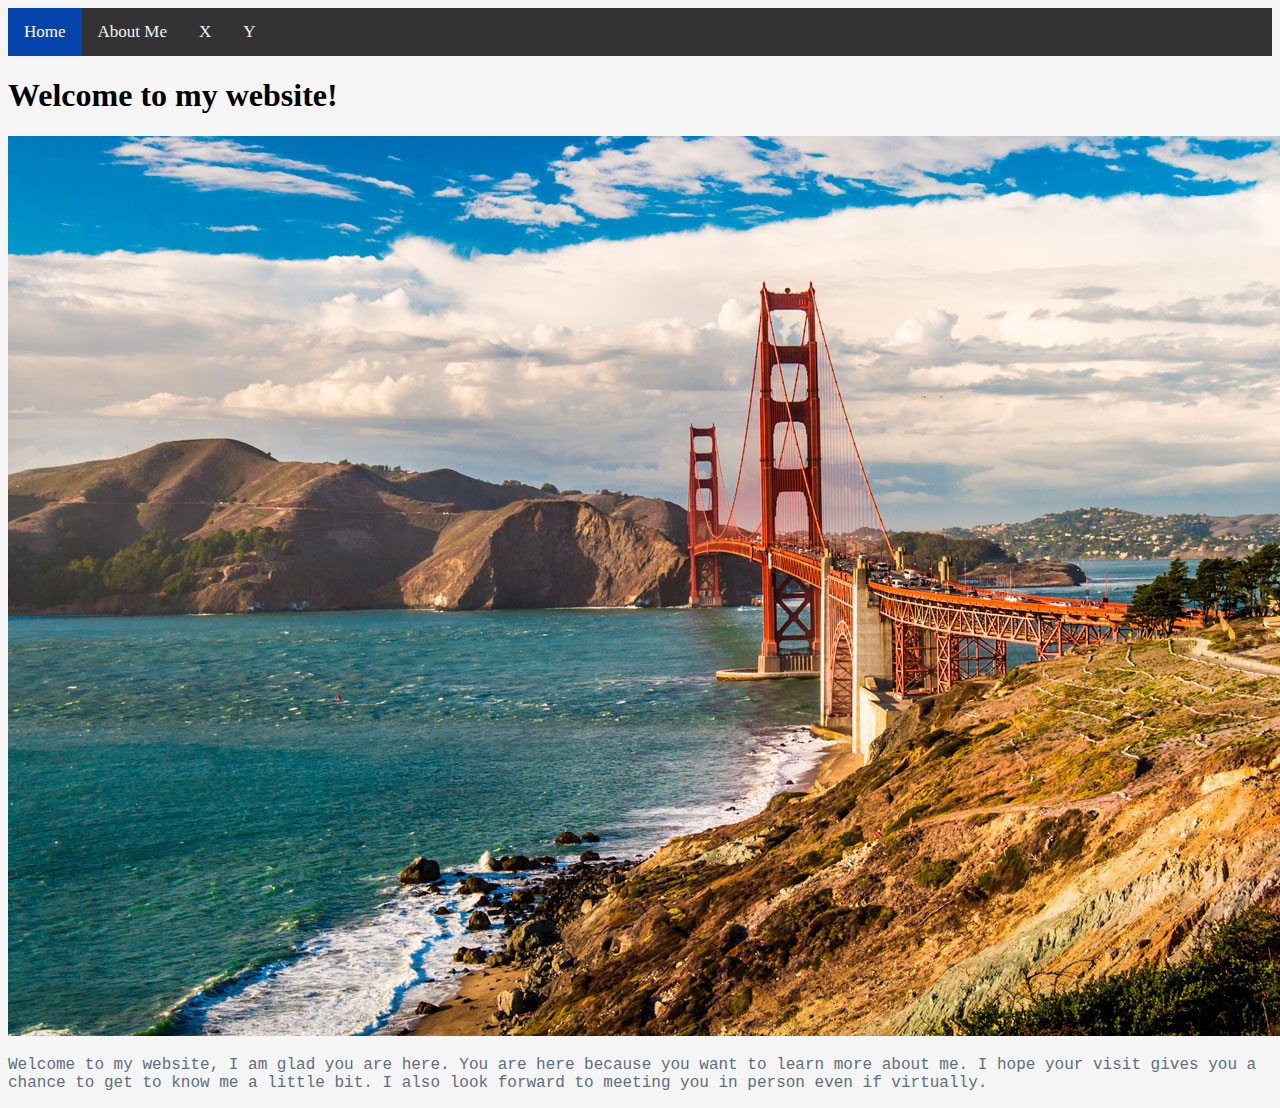
<file: index.html>
<!DOCTYPE html>
<html lang="en">
  <head>
    <title>Home Page</title>
    <link rel="stylesheet" href="style.css">
 <div class="topnav">
  <a class="active" href="HTLM_homepage.html">Home</a>
  <a href="HTML_aboutme.html">About Me</a>
  <a href="#about">X</a>
  <a href="#contact">Y</a>
 </div>


  </head>
  <body class="b1">
    <h1>Welcome to my website!</h1>
    <img src = "cal.png">
    <p class = "p1"> Welcome to my website, I am glad you are here. You are here because you want to learn more about me. I hope your visit gives you a chance to get to know me a little bit. I also look forward to meeting you in person even if virtually.</p>
      </body>
</html>
</file>
<file: style.css>
.p1 {
  font-family: "Lucida Console", "Courier New", monospace;
  color: #616D7E
}
.b1 {
background-color: #F5F5F5;
}

/* Add a black background color to the top navigation */
.topnav {
  background-color: #333;
  overflow: hidden;
}

/* Style the links inside the navigation bar */
.topnav a {
  float: left;
  color: #f2f2f2;
  text-align: center;
  padding: 14px 16px;
  text-decoration: none;
  font-size: 17px;
}

/* Change the color of links on hover */
.topnav a:hover {
  background-color: #ddd;
  color: black;
}

/* Add a color to the active/current link */
.topnav a.active {
  background-color: #0444aa;
  color: white;
}
</file>
